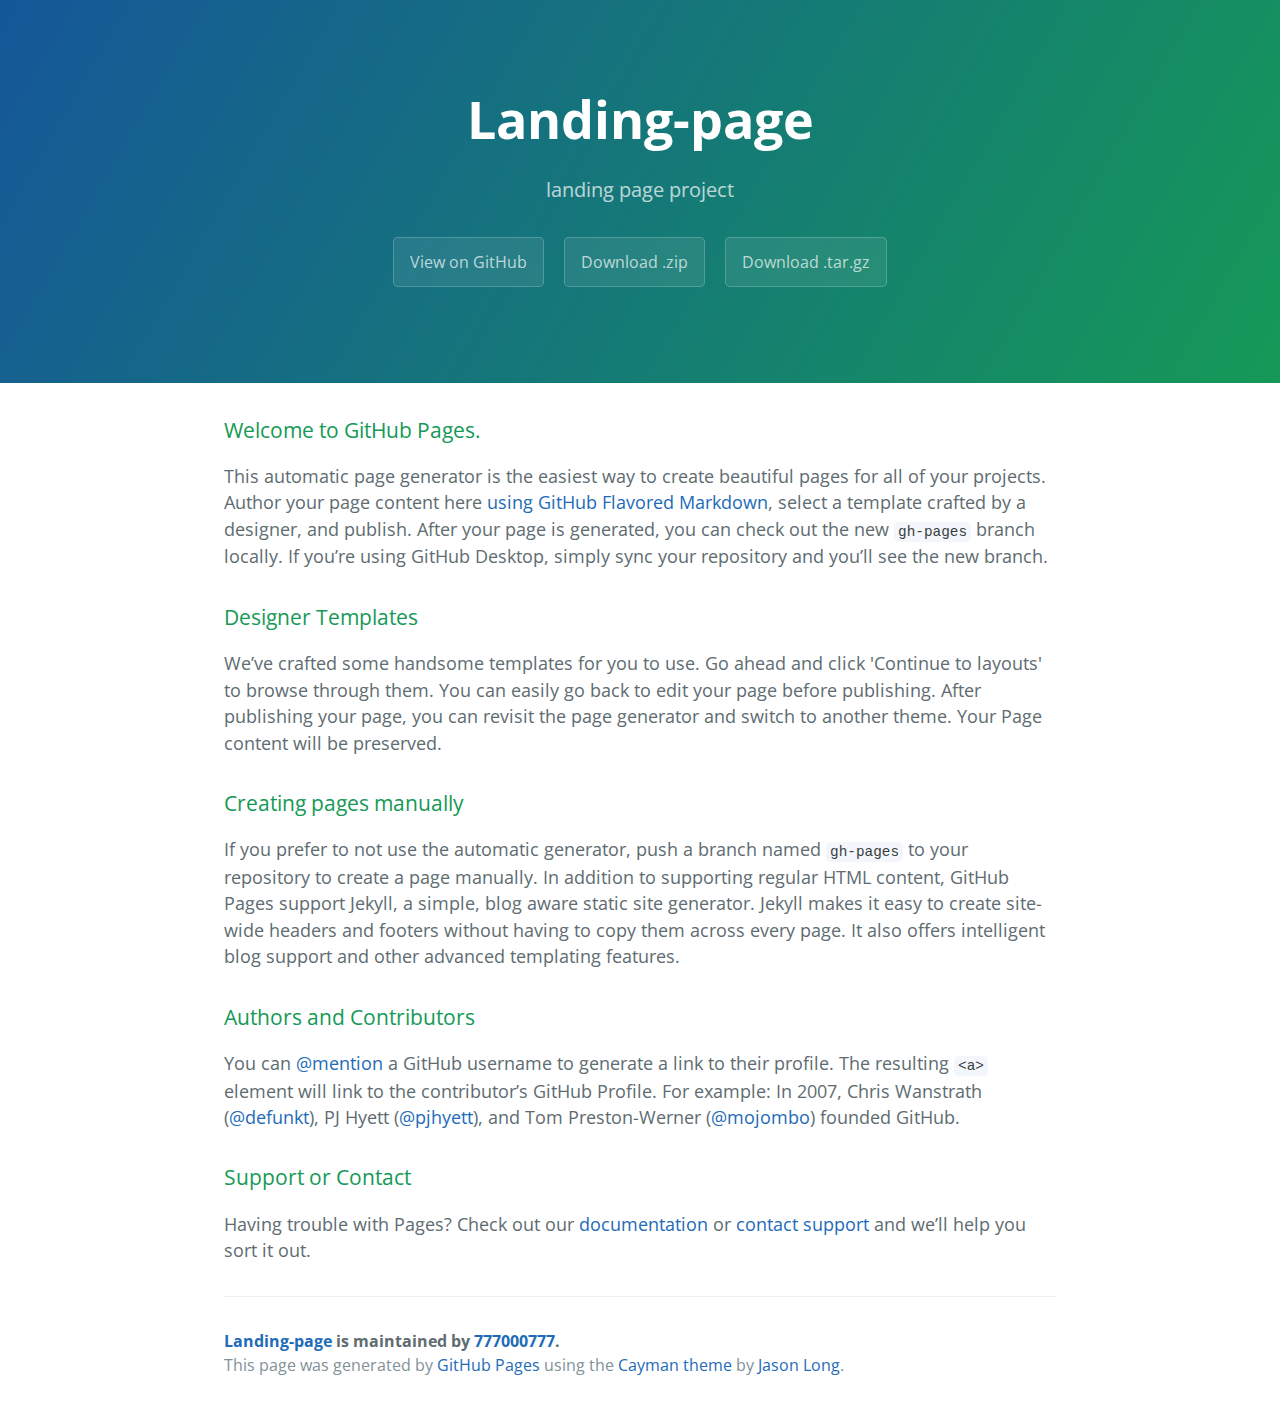
<file: index.html>
<!DOCTYPE html>
<html lang="en-us">
  <head>
    <meta charset="UTF-8">
    <title>Landing-page by 777000777</title>
    <meta name="viewport" content="width=device-width, initial-scale=1">
    <link rel="stylesheet" type="text/css" href="stylesheets/normalize.css" media="screen">
    <link href='https://fonts.googleapis.com/css?family=Open+Sans:400,700' rel='stylesheet' type='text/css'>
    <link rel="stylesheet" type="text/css" href="stylesheets/stylesheet.css" media="screen">
    <link rel="stylesheet" type="text/css" href="stylesheets/github-light.css" media="screen">
  </head>
  <body>
    <section class="page-header">
      <h1 class="project-name">Landing-page</h1>
      <h2 class="project-tagline">landing page project</h2>
      <a href="https://github.com/777000777/landing-page" class="btn">View on GitHub</a>
      <a href="https://github.com/777000777/landing-page/zipball/master" class="btn">Download .zip</a>
      <a href="https://github.com/777000777/landing-page/tarball/master" class="btn">Download .tar.gz</a>
    </section>

    <section class="main-content">
      <h3>
<a id="welcome-to-github-pages" class="anchor" href="#welcome-to-github-pages" aria-hidden="true"><span class="octicon octicon-link"></span></a>Welcome to GitHub Pages.</h3>

<p>This automatic page generator is the easiest way to create beautiful pages for all of your projects. Author your page content here <a href="https://guides.github.com/features/mastering-markdown/">using GitHub Flavored Markdown</a>, select a template crafted by a designer, and publish. After your page is generated, you can check out the new <code>gh-pages</code> branch locally. If you’re using GitHub Desktop, simply sync your repository and you’ll see the new branch.</p>

<h3>
<a id="designer-templates" class="anchor" href="#designer-templates" aria-hidden="true"><span class="octicon octicon-link"></span></a>Designer Templates</h3>

<p>We’ve crafted some handsome templates for you to use. Go ahead and click 'Continue to layouts' to browse through them. You can easily go back to edit your page before publishing. After publishing your page, you can revisit the page generator and switch to another theme. Your Page content will be preserved.</p>

<h3>
<a id="creating-pages-manually" class="anchor" href="#creating-pages-manually" aria-hidden="true"><span class="octicon octicon-link"></span></a>Creating pages manually</h3>

<p>If you prefer to not use the automatic generator, push a branch named <code>gh-pages</code> to your repository to create a page manually. In addition to supporting regular HTML content, GitHub Pages support Jekyll, a simple, blog aware static site generator. Jekyll makes it easy to create site-wide headers and footers without having to copy them across every page. It also offers intelligent blog support and other advanced templating features.</p>

<h3>
<a id="authors-and-contributors" class="anchor" href="#authors-and-contributors" aria-hidden="true"><span class="octicon octicon-link"></span></a>Authors and Contributors</h3>

<p>You can <a href="https://github.com/blog/821" class="user-mention">@mention</a> a GitHub username to generate a link to their profile. The resulting <code>&lt;a&gt;</code> element will link to the contributor’s GitHub Profile. For example: In 2007, Chris Wanstrath (<a href="https://github.com/defunkt" class="user-mention">@defunkt</a>), PJ Hyett (<a href="https://github.com/pjhyett" class="user-mention">@pjhyett</a>), and Tom Preston-Werner (<a href="https://github.com/mojombo" class="user-mention">@mojombo</a>) founded GitHub.</p>

<h3>
<a id="support-or-contact" class="anchor" href="#support-or-contact" aria-hidden="true"><span class="octicon octicon-link"></span></a>Support or Contact</h3>

<p>Having trouble with Pages? Check out our <a href="https://help.github.com/pages">documentation</a> or <a href="https://github.com/contact">contact support</a> and we’ll help you sort it out.</p>

      <footer class="site-footer">
        <span class="site-footer-owner"><a href="https://github.com/777000777/landing-page">Landing-page</a> is maintained by <a href="https://github.com/777000777">777000777</a>.</span>

        <span class="site-footer-credits">This page was generated by <a href="https://pages.github.com">GitHub Pages</a> using the <a href="https://github.com/jasonlong/cayman-theme">Cayman theme</a> by <a href="https://twitter.com/jasonlong">Jason Long</a>.</span>
      </footer>

    </section>

  
  </body>
</html>
</file>
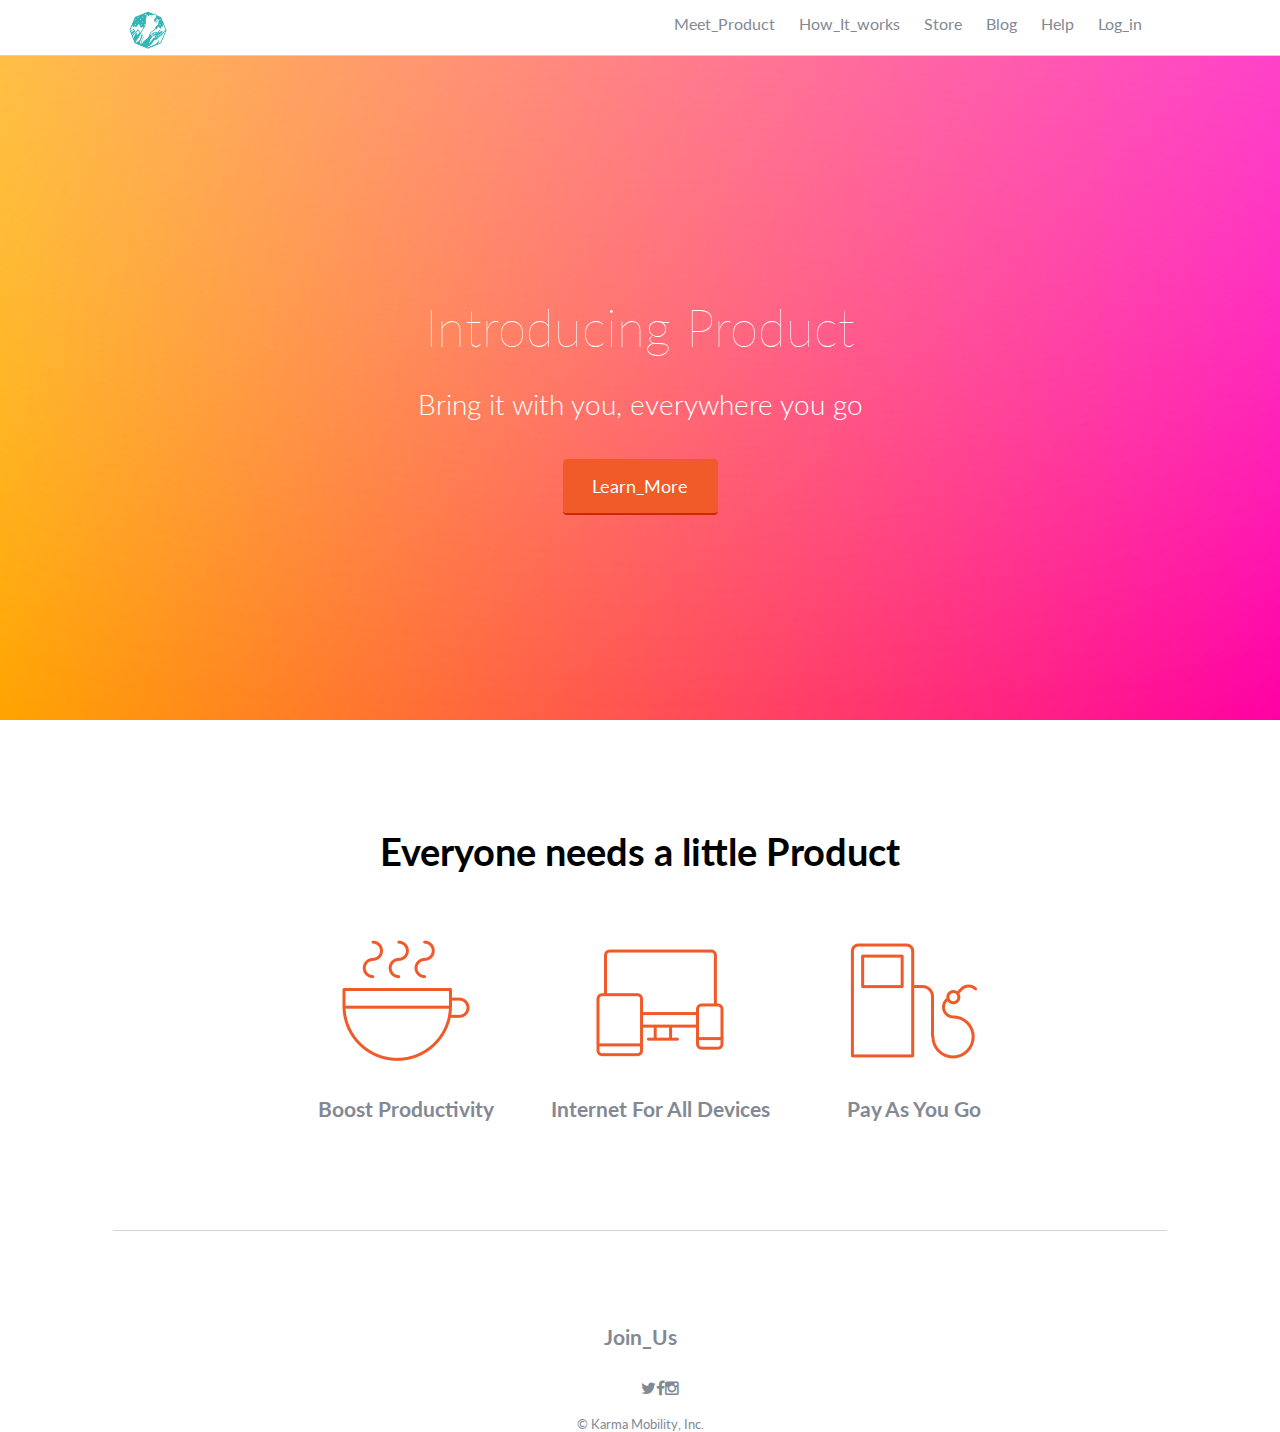
<file: landing-page.html>
<!DOCTYPE html>
<html lang="en">
<head>
    <meta charset="UTF-8">
    <title>Document</title>
    <link rel="stylesheet" href="css/normalize.css">
    <link href='http://fonts.googleapis.com/css?family=Lato&subset=latin,latin-ext' rel='stylesheet' type='text/css'>
    <link href='https://fonts.googleapis.com/css?family=Playfair+Display' rel='stylesheet' type='text/css'>
    <link rel="stylesheet" href="css/landing-page.css">
    <link rel="stylesheet" href="css/font-awesome-4.4.0/css/font-awesome.css">
    <link rel="stylesheet" href="css/font-awesome-4.4.0/css/font-awesome.min.css">
<script src="js/jquery-2.1.4.min.js"></script>

<script src="landing-page.js"></script>


</head>
<body>

  <script>
 
$('.toggle').click(function() {
  $(this).toggleClass('.toggle').siblings('div').slideToggle();
}); 
    </script>


<nav class="top-navigation menu-trigger">
<div class="content">
    <img class="logo" src="logo.jpg" alt="karma" width="40">

    <ul class="links">
    <li><a href="#">Meet_Product</a></li>
    <li><a href="#">How_It_works</a></li>
    <li><a href="#">Store</a></li>
    <li><a href="#">Blog</a></li>
    <li><a href="#">Help</a></li>
    <li><a href="#">Log_in</a></li>
</ul>

</div>
</nav>
 

<section class="intro">
<div class="content">
<h1>Introducing Product</h1>
    <h3>Bring it with you, everywhere you go</h3>
    <button>Learn_More</button>
    </div>    
</section>
<section class="cases">
<div class="content">
    <h2>Everyone needs a little Product</h2>
    <ul class="devices">

    <li><img class="devices" src="images/coffee.png" alt="coffee">
    <div class="caption"><h4>Boost Productivity</h4><p></p></div></li>

    <li><img class="devices" src="images/devices.png" alt="devices">
    <div class="caption"><h4>Internet For All Devices</h4></div></li>
    <li><img class="devices" src="images/gas.png" alt="gas">
    <div class="caption"><h4>Pay As You Go</h4></div></li>
    </ul>
</div>
</section>    

<footer>
    <div class="content">
    <h4>Join_Us</h4>
        <ul><i class="fa fa-twitter"></i><i class="fa fa-facebook"></i><i class="fa fa-instagram"></i>
</ul>
        <small>&copy; Karma Mobility, Inc.</small>
</div>
</footer>
</body>
</html>
</file>
<file: stylesheets/stylesheet.css>
* {
  box-sizing: border-box; }

body {
  padding: 0;
  margin: 0;
  font-family: "Open Sans", "Helvetica Neue", Helvetica, Arial, sans-serif;
  font-size: 16px;
  line-height: 1.5;
  color: #606c71; }

a {
  color: #1e6bb8;
  text-decoration: none; }
  a:hover {
    text-decoration: underline; }

.btn {
  display: inline-block;
  margin-bottom: 1rem;
  color: rgba(255, 255, 255, 0.7);
  background-color: rgba(255, 255, 255, 0.08);
  border-color: rgba(255, 255, 255, 0.2);
  border-style: solid;
  border-width: 1px;
  border-radius: 0.3rem;
  transition: color 0.2s, background-color 0.2s, border-color 0.2s; }
  .btn + .btn {
    margin-left: 1rem; }

.btn:hover {
  color: rgba(255, 255, 255, 0.8);
  text-decoration: none;
  background-color: rgba(255, 255, 255, 0.2);
  border-color: rgba(255, 255, 255, 0.3); }

@media screen and (min-width: 64em) {
  .btn {
    padding: 0.75rem 1rem; } }

@media screen and (min-width: 42em) and (max-width: 64em) {
  .btn {
    padding: 0.6rem 0.9rem;
    font-size: 0.9rem; } }

@media screen and (max-width: 42em) {
  .btn {
    display: block;
    width: 100%;
    padding: 0.75rem;
    font-size: 0.9rem; }
    .btn + .btn {
      margin-top: 1rem;
      margin-left: 0; } }

.page-header {
  color: #fff;
  text-align: center;
  background-color: #159957;
  background-image: linear-gradient(120deg, #155799, #159957); }

@media screen and (min-width: 64em) {
  .page-header {
    padding: 5rem 6rem; } }

@media screen and (min-width: 42em) and (max-width: 64em) {
  .page-header {
    padding: 3rem 4rem; } }

@media screen and (max-width: 42em) {
  .page-header {
    padding: 2rem 1rem; } }

.project-name {
  margin-top: 0;
  margin-bottom: 0.1rem; }

@media screen and (min-width: 64em) {
  .project-name {
    font-size: 3.25rem; } }

@media screen and (min-width: 42em) and (max-width: 64em) {
  .project-name {
    font-size: 2.25rem; } }

@media screen and (max-width: 42em) {
  .project-name {
    font-size: 1.75rem; } }

.project-tagline {
  margin-bottom: 2rem;
  font-weight: normal;
  opacity: 0.7; }

@media screen and (min-width: 64em) {
  .project-tagline {
    font-size: 1.25rem; } }

@media screen and (min-width: 42em) and (max-width: 64em) {
  .project-tagline {
    font-size: 1.15rem; } }

@media screen and (max-width: 42em) {
  .project-tagline {
    font-size: 1rem; } }

.main-content :first-child {
  margin-top: 0; }
.main-content img {
  max-width: 100%; }
.main-content h1, .main-content h2, .main-content h3, .main-content h4, .main-content h5, .main-content h6 {
  margin-top: 2rem;
  margin-bottom: 1rem;
  font-weight: normal;
  color: #159957; }
.main-content p {
  margin-bottom: 1em; }
.main-content code {
  padding: 2px 4px;
  font-family: Consolas, "Liberation Mono", Menlo, Courier, monospace;
  font-size: 0.9rem;
  color: #383e41;
  background-color: #f3f6fa;
  border-radius: 0.3rem; }
.main-content pre {
  padding: 0.8rem;
  margin-top: 0;
  margin-bottom: 1rem;
  font: 1rem Consolas, "Liberation Mono", Menlo, Courier, monospace;
  color: #567482;
  word-wrap: normal;
  background-color: #f3f6fa;
  border: solid 1px #dce6f0;
  border-radius: 0.3rem; }
  .main-content pre > code {
    padding: 0;
    margin: 0;
    font-size: 0.9rem;
    color: #567482;
    word-break: normal;
    white-space: pre;
    background: transparent;
    border: 0; }
.main-content .highlight {
  margin-bottom: 1rem; }
  .main-content .highlight pre {
    margin-bottom: 0;
    word-break: normal; }
.main-content .highlight pre, .main-content pre {
  padding: 0.8rem;
  overflow: auto;
  font-size: 0.9rem;
  line-height: 1.45;
  border-radius: 0.3rem; }
.main-content pre code, .main-content pre tt {
  display: inline;
  max-width: initial;
  padding: 0;
  margin: 0;
  overflow: initial;
  line-height: inherit;
  word-wrap: normal;
  background-color: transparent;
  border: 0; }
  .main-content pre code:before, .main-content pre code:after, .main-content pre tt:before, .main-content pre tt:after {
    content: normal; }
.main-content ul, .main-content ol {
  margin-top: 0; }
.main-content blockquote {
  padding: 0 1rem;
  margin-left: 0;
  color: #819198;
  border-left: 0.3rem solid #dce6f0; }
  .main-content blockquote > :first-child {
    margin-top: 0; }
  .main-content blockquote > :last-child {
    margin-bottom: 0; }
.main-content table {
  display: block;
  width: 100%;
  overflow: auto;
  word-break: normal;
  word-break: keep-all; }
  .main-content table th {
    font-weight: bold; }
  .main-content table th, .main-content table td {
    padding: 0.5rem 1rem;
    border: 1px solid #e9ebec; }
.main-content dl {
  padding: 0; }
  .main-content dl dt {
    padding: 0;
    margin-top: 1rem;
    font-size: 1rem;
    font-weight: bold; }
  .main-content dl dd {
    padding: 0;
    margin-bottom: 1rem; }
.main-content hr {
  height: 2px;
  padding: 0;
  margin: 1rem 0;
  background-color: #eff0f1;
  border: 0; }

@media screen and (min-width: 64em) {
  .main-content {
    max-width: 64rem;
    padding: 2rem 6rem;
    margin: 0 auto;
    font-size: 1.1rem; } }

@media screen and (min-width: 42em) and (max-width: 64em) {
  .main-content {
    padding: 2rem 4rem;
    font-size: 1.1rem; } }

@media screen and (max-width: 42em) {
  .main-content {
    padding: 2rem 1rem;
    font-size: 1rem; } }

.site-footer {
  padding-top: 2rem;
  margin-top: 2rem;
  border-top: solid 1px #eff0f1; }

.site-footer-owner {
  display: block;
  font-weight: bold; }

.site-footer-credits {
  color: #819198; }

@media screen and (min-width: 64em) {
  .site-footer {
    font-size: 1rem; } }

@media screen and (min-width: 42em) and (max-width: 64em) {
  .site-footer {
    font-size: 1rem; } }

@media screen and (max-width: 42em) {
  .site-footer {
    font-size: 0.9rem; } }
</file>
<file: stylesheets/github-light.css>
/*
   Copyright 2014 GitHub Inc.

   Licensed under the Apache License, Version 2.0 (the "License");
   you may not use this file except in compliance with the License.
   You may obtain a copy of the License at

       http://www.apache.org/licenses/LICENSE-2.0

   Unless required by applicable law or agreed to in writing, software
   distributed under the License is distributed on an "AS IS" BASIS,
   WITHOUT WARRANTIES OR CONDITIONS OF ANY KIND, either express or implied.
   See the License for the specific language governing permissions and
   limitations under the License.

*/

.pl-c /* comment */ {
  color: #969896;
}

.pl-c1      /* constant, markup.raw, meta.diff.header, meta.module-reference, meta.property-name, support, support.constant, support.variable, variable.other.constant */,
.pl-s .pl-v /* string variable */ {
  color: #0086b3;
}

.pl-e  /* entity */,
.pl-en /* entity.name */ {
  color: #795da3;
}

.pl-s .pl-s1 /* string source */,
.pl-smi      /* storage.modifier.import, storage.modifier.package, storage.type.java, variable.other, variable.parameter.function */ {
  color: #333;
}

.pl-ent /* entity.name.tag */ {
  color: #63a35c;
}

.pl-k /* keyword, storage, storage.type */ {
  color: #a71d5d;
}

.pl-pds              /* punctuation.definition.string, string.regexp.character-class */,
.pl-s                /* string */,
.pl-s .pl-pse .pl-s1 /* string punctuation.section.embedded source */,
.pl-sr               /* string.regexp */,
.pl-sr .pl-cce       /* string.regexp constant.character.escape */,
.pl-sr .pl-sra       /* string.regexp string.regexp.arbitrary-repitition */,
.pl-sr .pl-sre       /* string.regexp source.ruby.embedded */ {
  color: #183691;
}

.pl-v /* variable */ {
  color: #ed6a43;
}

.pl-id /* invalid.deprecated */ {
  color: #b52a1d;
}

.pl-ii /* invalid.illegal */ {
  background-color: #b52a1d;
  color: #f8f8f8;
}

.pl-sr .pl-cce /* string.regexp constant.character.escape */ {
  color: #63a35c;
  font-weight: bold;
}

.pl-ml /* markup.list */ {
  color: #693a17;
}

.pl-mh        /* markup.heading */,
.pl-mh .pl-en /* markup.heading entity.name */,
.pl-ms        /* meta.separator */ {
  color: #1d3e81;
  font-weight: bold;
}

.pl-mq /* markup.quote */ {
  color: #008080;
}

.pl-mi /* markup.italic */ {
  color: #333;
  font-style: italic;
}

.pl-mb /* markup.bold */ {
  color: #333;
  font-weight: bold;
}

.pl-md /* markup.deleted, meta.diff.header.from-file */ {
  background-color: #ffecec;
  color: #bd2c00;
}

.pl-mi1 /* markup.inserted, meta.diff.header.to-file */ {
  background-color: #eaffea;
  color: #55a532;
}

.pl-mdr /* meta.diff.range */ {
  color: #795da3;
  font-weight: bold;
}

.pl-mo /* meta.output */ {
  color: #1d3e81;
}
</file>
<file: css/landing-page.css>
body {
    font-family: Lato;
    color: #838994;
}

html {
    font-size: 16px;
}

p {
    font-size: 1em;
	line-height: 20px;
}

h1 {
	font-size: 3.157em;
	font-style: normal;
	font-variant: normal;
	font-weight: 100;
	line-height: 1.1em;
}

h2 {
    color: black;
    font-size: 2.369em;
    line-height: 1.1em;
}
h3 {
	font-size: 1.777em;
	font-style: normal;
	font-variant: normal;
	font-weight: 300;
	line-height: 1.1em;
}

h4 {
    font-size: 1.333em;
}

h5 {
    font-size: .75em;
}

h6 {
    font-size: .563em;
}

button {
    width: 9.688rem;
    background-color: #f15a29;
    border-color: #f15a29;
    text-shadow: none;
    border-style: none;
    border-radius: 4px;
    padding: 1rem 1.5rem;
    color: white;
    font-size: 1.125rem;
    border-bottom: 2px solid #CC2900;
    margin-top: 10px;
}

.top-navigation {
    background-color: #fff;
    border-bottom: 1px solid lightgray;
    position: fixed;
    width: 100%;
    z-index: 9999;
    line-height: 1em;
}

.top-navigation > .content {
    height: 55px;
    padding: 0 0.938rem;
    margin: 0 auto;
}
.content {
    width: 80%;
    padding: 0 0.938rem;
    padding-top: 5em;
    margin: 0 auto;
    text-align: center;
}

 .top-navigation .content img {
    margin-top: 10px;
    xborder: 1px solid black;
    float: left;
}


.top-navigation .links {
    float: right;
    color: #838994;
    font-size: 1em;
}

a:link, a:visited, a:active {
    color: #838994;
     text-decoration: none;
}

a:hover {
    color: dimgray;
}

.top-navigation .links li {
    display: inline-block;
    margin: 0 10px;
}

.intro {
    background-image: url('http://themeforest.quadcodes.com/site/studioo1/standard/assets/img/placeholder/12.jpg'), linear-gradient(pink, transparent),
	linear-gradient(-45deg, magenta, transparent),
	linear-gradient(45deg, yellow, transparent);
    background-size: cover;
    background-position: center bottom;
    height: 45rem;
    top: 0;
    background-blend-mode: multiply;
}


.intro > .content {
    width: 80%;
    padding: 0 0.938rem;
    margin: 0 auto;
    padding-top: 170px;
    color: white;
    text-align: center;
}

.intro > .content > h1 {
    margin-top: 130px;
}

 .cases .devices {
     text-align: center;
    
 }

.devices li {
    display: inline-block;
    list-style: none;
    text-align: center;
    margin-top: 2em;
    width: 250px;
    vertical-align: top;
}

.devices ul {
    padding-top: 100em;
}

footer {
    padding-top: 4em;
    text-align: center;
}

footer .content {
    border-top: 1px solid lightgray;
    padding-top: 4em;
}

footer ul {
    list-style: none;
}

footer ul li {
    border-radius: 1.25rem;
    
    display: inline-block;
    margin: 1.25rem 5px;
    border: 1px solid #eaebec;
    padding: 0.625rem 0.625rem;
    text-align: center;
}

.mobile {
  display: none;
  position: fixed;
  width: 100%;
  top: 0;
}


@media screen and (max-width:500px) {
  .menu-trigger {
    display:block;
  }
  nav ul li {
    display:block;
    border-top:1px #79896D solid;    
  }
  nav ul {
    display:none;
  }
}
</file>
